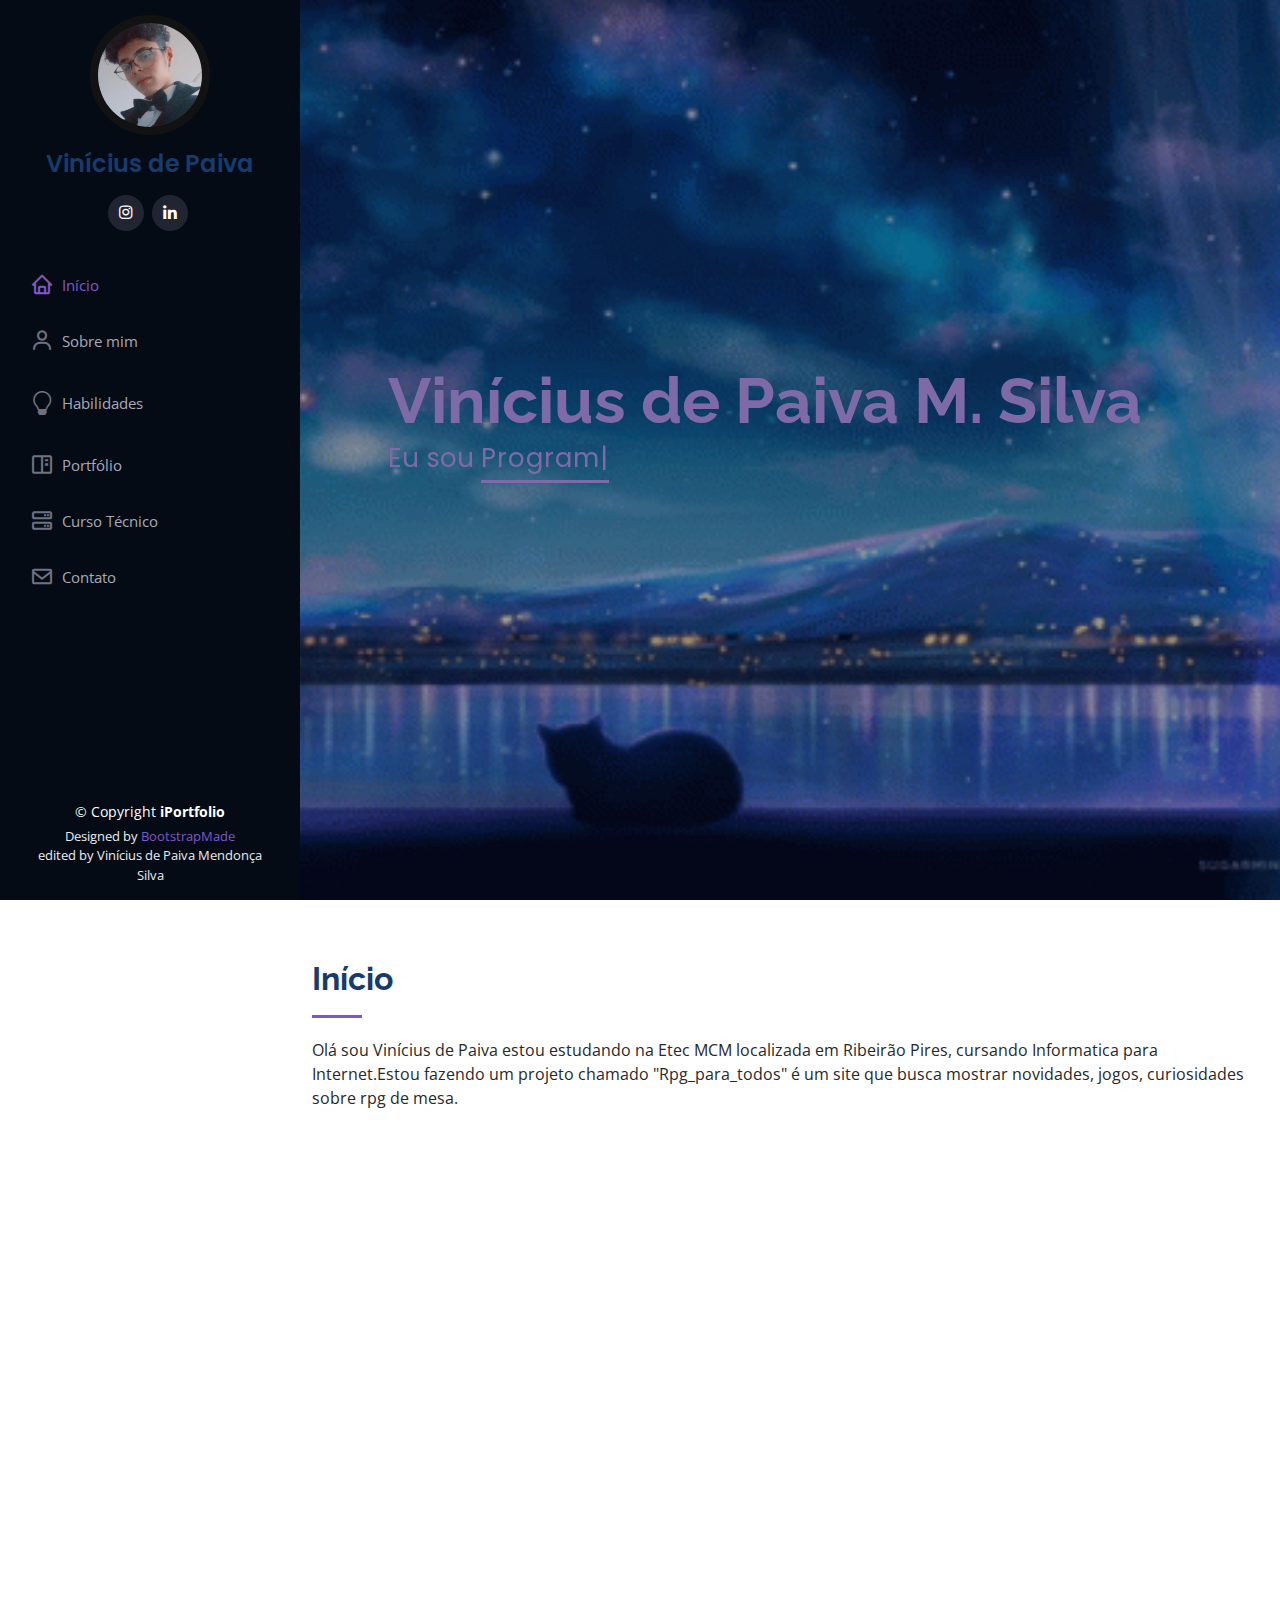
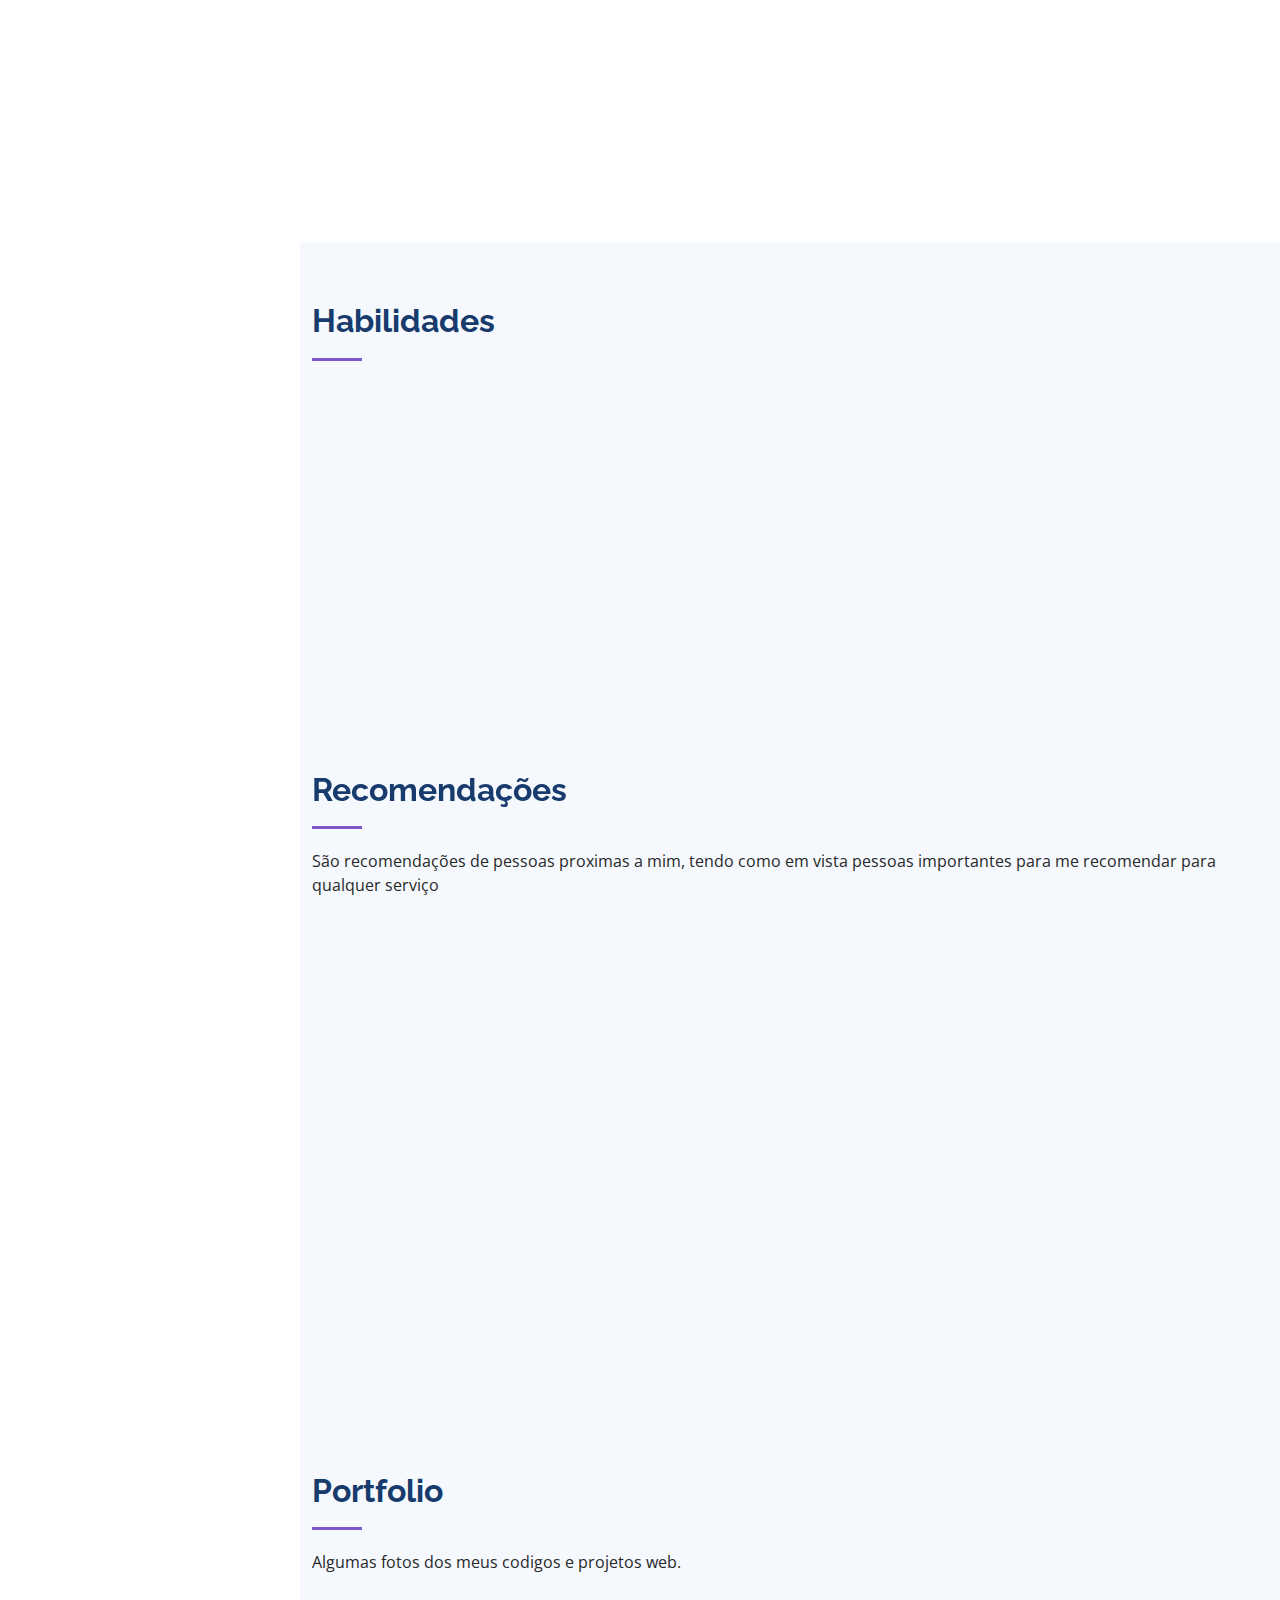
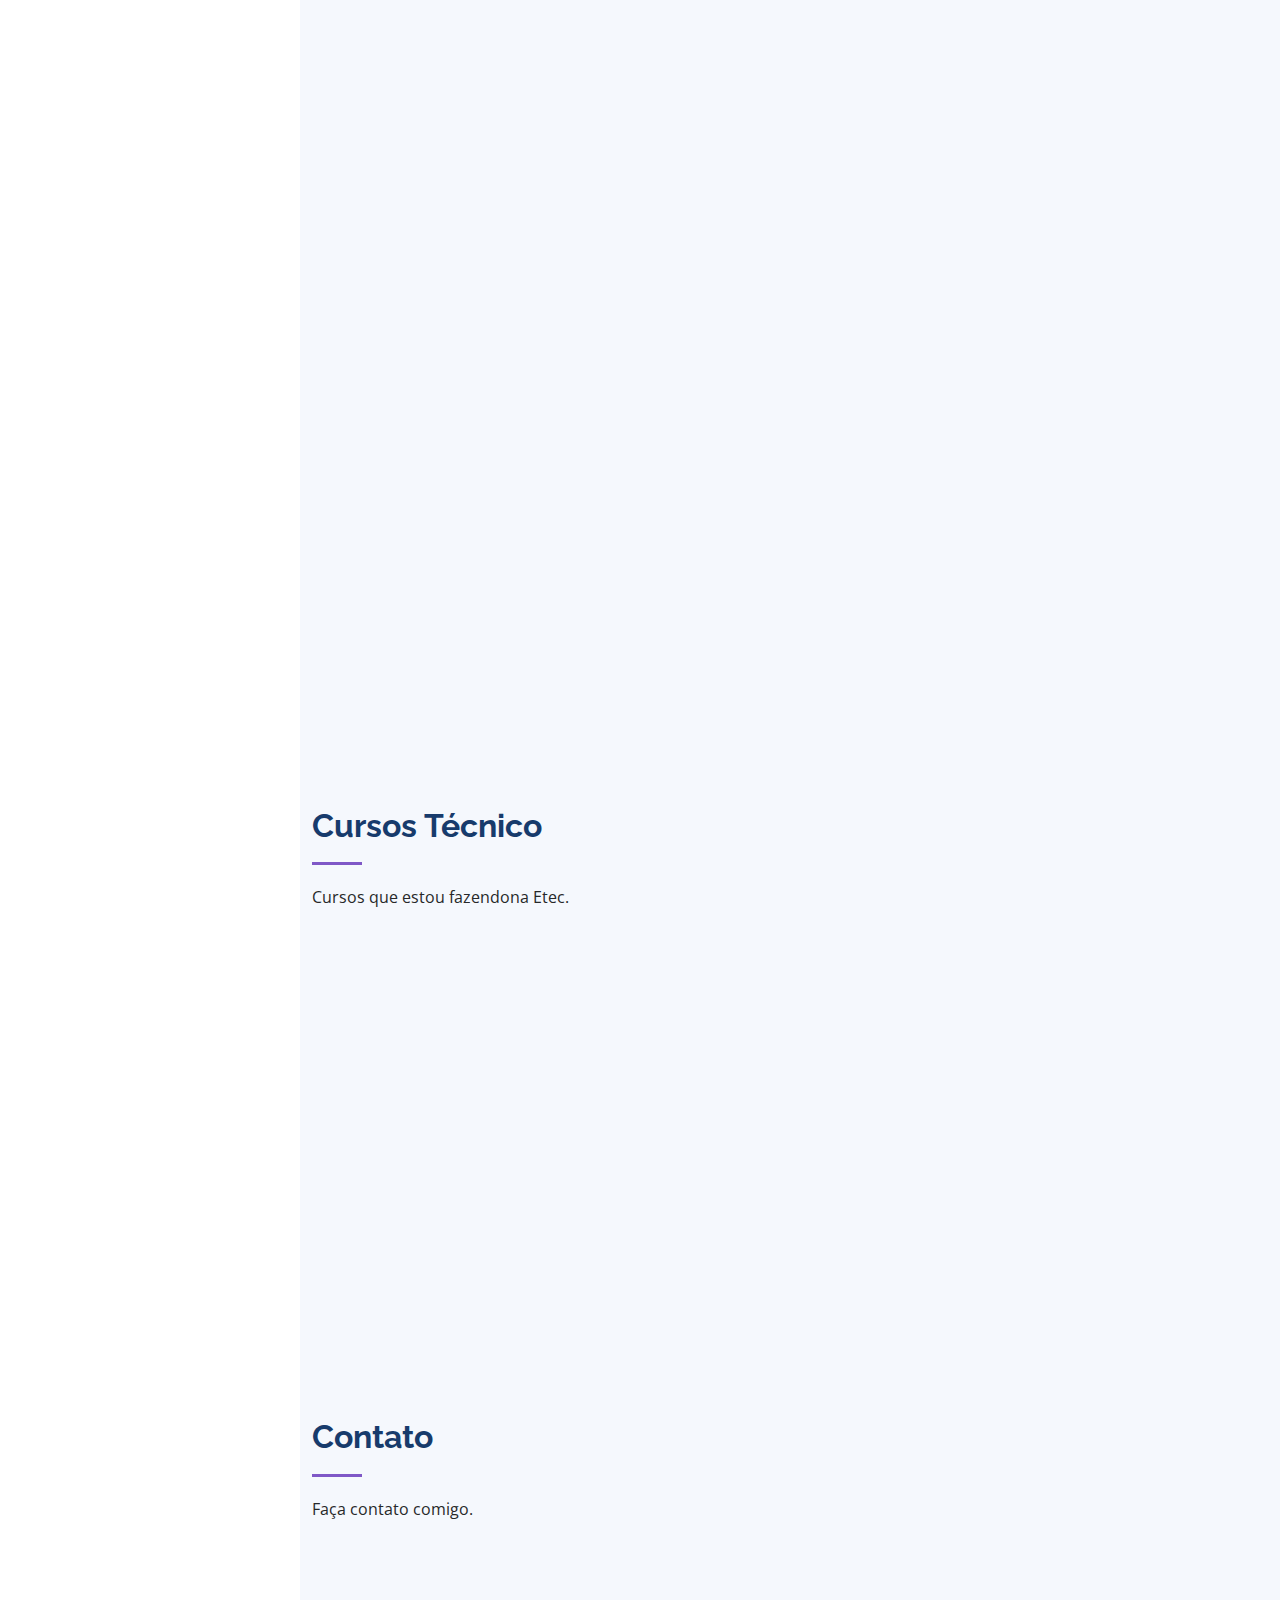
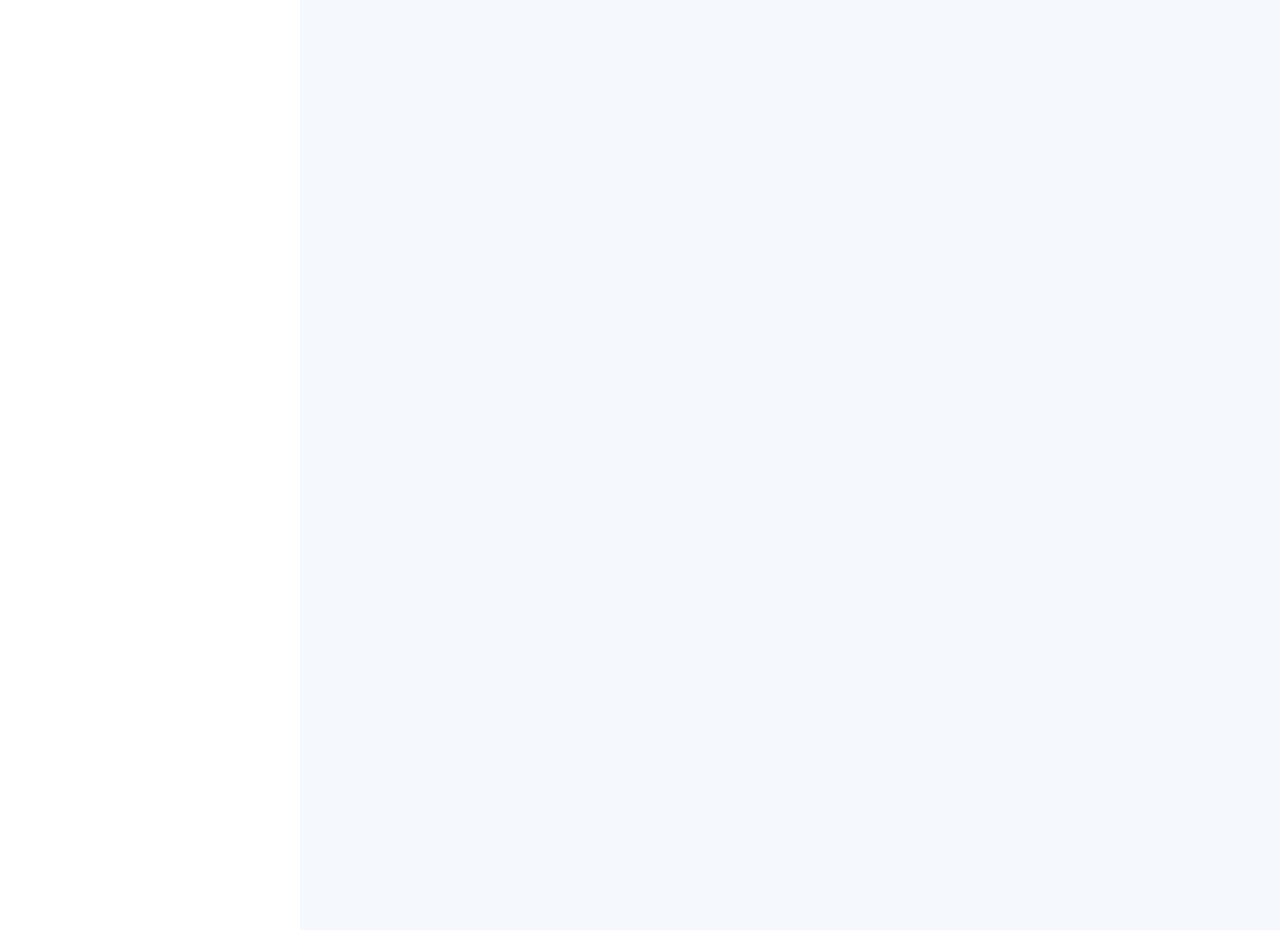
<file: index.html>
<!DOCTYPE html>
<html lang="pt-br">

<head>
  <meta charset="utf-8">
  <meta content="width=device-width, initial-scale=1.0" name="viewport">

  <title>Currículo</title>
  <meta content="" name="description">
  <meta content="" name="keywords">

  <!-- Favicons -->
  <link href="assets/img/prancheta.png" rel="icon">
  <link href="assets/img/prancheta.png" rel="apple-touch-icon">

  <!-- Google Fonts -->
  <link href="https://fonts.googleapis.com/css?family=Open+Sans:300,300i,400,400i,600,600i,700,700i|Raleway:300,300i,400,400i,500,500i,600,600i,700,700i|Poppins:300,300i,400,400i,500,500i,600,600i,700,700i" rel="stylesheet">

  <!-- Vendor CSS Files -->
  <link href="assets/vendor/aos/aos.css" rel="stylesheet">
  <link href="assets/vendor/bootstrap/css/bootstrap.min.css" rel="stylesheet">
  <link href="assets/vendor/bootstrap-icons/bootstrap-icons.css" rel="stylesheet">
  <link href="assets/vendor/boxicons/css/boxicons.min.css" rel="stylesheet">
  <link href="assets/vendor/glightbox/css/glightbox.min.css" rel="stylesheet">
  <link href="assets/vendor/swiper/swiper-bundle.min.css" rel="stylesheet">

  <!-- Template Main CSS File -->
  <link href="assets/css/style.css" rel="stylesheet">

  <!-- =======================================================
  * Template Name: iPortfolio - v3.9.1
  * Template URL: https://bootstrapmade.com/iportfolio-bootstrap-portfolio-websites-template/
  * Author: BootstrapMade.com
  * License: https://bootstrapmade.com/license/
  ======================================================== -->
</head>

<body>

  <!-- ======= Mobile nav toggle button ======= -->
  <i class="bi bi-list mobile-nav-toggle d-xl-none"></i>

  <!-- ======= Header ======= -->
  <header id="header">
    <div class="d-flex flex-column">

      <div class="profile">
        <img src="assets/img/foto_rosto.jpeg" alt="" class="img-fluid rounded-circle">
        <h1 class="text-light"><a href="index.html">Vinícius de Paiva</a></h1>
        <div class="social-links mt-3 text-center">
          <a href="https://www.instagram.com/gh05t_st4r/" class="instagram"><i class="bx bxl-instagram"></i></a>
          <a href="https://www.linkedin.com/in/vinícius-paiva-7a6360248" class="linkedin"><i class="bx bxl-linkedin"></i></a>
        </div>
      </div>

      <nav id="navbar" class="nav-menu navbar">
        <ul>
          <li><a href="#hero" class="nav-link scrollto active"><i class="bx bx-home"></i> <span>Início</span></a></li>
          <li><a href="#about" class="nav-link scrollto"><i class="bx bx-user"></i> <span>Sobre mim</span></a></li>
          <li><a href="#skills" class="nav-link scrollto"><i class="bi bi-lightbulb"></i> <span>Habilidades</span></a></li>
          <li><a href="#portfolio" class="nav-link scrollto"><i class="bx bx-book-content"></i> <span>Portfólio</span></a></li>
          <li><a href="#services" class="nav-link scrollto"><i class="bx bx-server"></i> <span>Curso Técnico</span></a></li>
          <li><a href="#contact" class="nav-link scrollto"><i class="bx bx-envelope"></i> <span>Contato</span></a></li>
         
        </ul>
      </nav><!-- .nav-menu -->
    </div>
  </header><!-- End Header -->

  <!-- ======= Hero Section ======= -->
  <section id="hero" class="d-flex flex-column justify-content-center align-items-center">
    <div class="hero-container" data-aos="fade-in">
      <h1>Vinícius de Paiva M. Silva</h1>
      <p>Eu sou <span class="typed" data-typed-items="Programador, Estudante, designer"></span></p>
    </div>
  </section><!-- End Hero -->

  <main id="main">

    <!-- ======= About Section ======= -->
    <section id="about" class="about">
      <div class="container">

        <div class="section-title">
          <h2>Início</h2>
          <p>Olá sou Vinícius de Paiva estou estudando na Etec MCM localizada em Ribeirão Pires, cursando Informatica para Internet.Estou fazendo um projeto chamado "Rpg_para_todos" é um site que busca mostrar novidades, jogos, curiosidades sobre rpg de mesa.</p>
        </div>

        <div class="row">
          <div class="col-lg-4" data-aos="fade-right">
            <img src="assets/img/foto_rosto2.jpeg" class="img-fluid" alt="">
          </div>
          <div class="col-lg-8 pt-4 pt-lg-0 content" data-aos="fade-left">
            <h3>Programador &amp; Desingner.</h3>
            <p class="fst-italic">
              Algumas informações sobre mim.
            </p>
            <div class="row">
              <div class="col-lg-6">
                <ul>
                  <li><i class="bi bi-chevron-right"></i> <strong>Nacido:</strong> <span>07 - outubro - 2006</span></li>
                  <li><i class="bi bi-chevron-right"></i> <strong>Projeto:</strong> <span>projvinipaiva/projeto_4bimes</span></li>
                  <li><i class="bi bi-chevron-right"></i> <strong>Telefone:</strong> <span>11 93450-9447</span></li>
                  <li><i class="bi bi-chevron-right"></i> <strong>Cidade:</strong> <span>Ribeirão Pires-SP, Brasil</span></li>
                </ul>
              </div>
              <div class="col-lg-6">
                <ul>
                  <li><i class="bi bi-chevron-right"></i> <strong>Idade:</strong> <span>16</span></li>
                  <li><i class="bi bi-chevron-right"></i> <strong>Grau:</strong> <span>Estudante do Ensino Médio</span></li>
                  <li><i class="bi bi-chevron-right"></i> <strong>Email:</strong> <span>vini.pms2@gmail.com</span></li>
                  <li><i class="bi bi-chevron-right"></i> <strong>Trabalho:</strong> <span>Nenhum</span></li>
                </ul>
              </div>
            </div>
            <div class="section-title">
              <h2>Um pouco sobre mim</h2>
            </div>
            <p>
              Sou uma pessoa apaixonada pela programação desde que eu tinha 13 anos.  meu foco no momento é me desenvolver na área de programação e pretendo seguir este ramo. Sempre tive o sonho de trabalhar com programação e atualmente comecei a colocar esse sonho em prática estudando gosto muito de café, e meus principais hobbies são jogar MMO RPG, ver animes e séries.
            </p>

            <div class="section-title-2">
            <h2>Habilidades socioemocionais</h2>
            </div>
            <p>
              Sou uma pessoa muito autodidata trabalho bem em grupo, sou estudioso e tenho autocontrole emocional e consciência das minhas habilidades como programador, reconheço meus defeitos como perfeccionista,tenho ansiedade e dificuldade de administra o tempo.      
            </p>
          </div>
        </div>

      </div>
    </section><!-- End About Section -->

    <!-- ======= Skills Section ======= -->
    <section id="skills" class="skills section-bg">
      <div class="container">
    
            <div class="section-title">
              <h2>Habilidades</h2>
            </div>
    
            <div class="row skills-content">
    
              <div class="col-lg-6" data-aos="fade-up">
    
                <div class="progress">
                  <span class="skill">HTML <i class="val">80%</i></span>
                  <div class="progress-bar-wrap">
                    <div class="progress-bar" role="progressbar" aria-valuenow="80" aria-valuemin="0" aria-valuemax="100"></div>
                  </div>
                </div>
    
                <div class="progress">
                  <span class="skill">CSS <i class="val">75%</i></span>
                  <div class="progress-bar-wrap">
                    <div class="progress-bar" role="progressbar" aria-valuenow="75" aria-valuemin="0" aria-valuemax="100"></div>
                  </div>
                </div>
    
                <div class="progress">
                  <span class="skill">JavaScript <i class="val">10%</i></span>
                  <div class="progress-bar-wrap">
                    <div class="progress-bar" role="progressbar" aria-valuenow="10" aria-valuemin="0" aria-valuemax="100"></div>
                  </div>
                </div>
    
              </div>
    
              <div class="col-lg-6" data-aos="fade-up" data-aos-delay="100">
    
                <div class="progress">
                  <span class="skill">PHP <i class="val">5%</i></span>
                  <div class="progress-bar-wrap">
                    <div class="progress-bar" role="progressbar" aria-valuenow="5" aria-valuemin="0" aria-valuemax="100"></div>
                  </div>
                </div>
    
                <div class="progress">
                  <span class="skill">Word/Powerpoint <i class="val">90%</i></span>
                  <div class="progress-bar-wrap">
                    <div class="progress-bar" role="progressbar" aria-valuenow="90" aria-valuemin="0" aria-valuemax="100"></div>
                  </div>
                </div>
    
                <div class="progress">
                  <span class="skill">Photoshop <i class="val">55%</i></span>
                  <div class="progress-bar-wrap">
                    <div class="progress-bar" role="progressbar" aria-valuenow="55" aria-valuemin="0" aria-valuemax="100"></div>
                  </div>
                </div>

                <div class="progress">
                  <span class="skill">Python <i class="val">30%</i></span>
                  <div class="progress-bar-wrap">
                    <div class="progress-bar" role="progressbar" aria-valuenow="30" aria-valuemin="0" aria-valuemax="100"></div>
                  </div>
                </div>

                <div class="progress">
                  <span class="skill">java <i class="val">0%</i></span>
                  <div class="progress-bar-wrap">
                    <div class="progress-bar" role="progressbar" aria-valuenow="0" aria-valuemin="0" aria-valuemax="100"></div>
                  </div>
                </div>
    
              </div>
    
            </div>
    
          </div>
  

    <!-- ======= Testimonials Section ======= -->
     <section id="testimonials" class="testimonials section-bg">
       <div class="container">

        <div class="section-title">
          <h2>Recomendações</h2>
          <p>São recomendações de pessoas proximas a mim, tendo como em vista pessoas importantes para me recomendar para qualquer serviço</p>
        </div>

        <div class="testimonials-slider swiper" data-aos="fade-up" data-aos-delay="100">
          <div class="swiper-wrapper">

            <div class="swiper-slide">
              <div class="testimonial-item" data-aos="fade-up">
                <p>
                  <i class="bx bxs-quote-alt-left quote-icon-left"></i>
                  Um cara bem esforçado e dedicado, um bom colega de classe e amigo.
                  <i class="bx bxs-quote-alt-right quote-icon-right"></i>
                </p>
                <img src="assets/img/julia.jpg" class="testimonial-img" alt="">
                <h3>Julia Araujo</h3>
                <h4>Estudante</h4>
              </div>
            </div><!-- End testimonial item -->

            <div class="swiper-slide">
              <div class="testimonial-item" data-aos="fade-up" data-aos-delay="100">
                <p>
                  <i class="bx bxs-quote-alt-left quote-icon-left"></i>
                  O Vinícius é a pessoa mais de exatas que já conheci, raciocínio lógico e rápido é com ele!
                  <i class="bx bxs-quote-alt-right quote-icon-right"></i>
                </p>
                <img src="assets/img/rafa.jpg" class="testimonial-img" alt="">
                <h3>Rafaela Alves</h3>
                <h4>Estudante</h4>
              </div>
            </div><!-- End testimonial item -->

            <div class="swiper-slide">
              <div class="testimonial-item" data-aos="fade-up" data-aos-delay="200">
                <p>
                  <i class="bx bxs-quote-alt-left quote-icon-left"></i>
                  O Vinicius é um aluno muito dedicado e aplicado nas aulas, com facilidade para entender e desenvolver desafios propostos.
                  <i class="bx bxs-quote-alt-right quote-icon-right"></i>
                </p>
                <img src="assets/img/thifa.jpg" class="testimonial-img" alt="">
                <h3>Thifany Garcia</h3>
                <h4>Estudante</h4>
              </div>
            </div><!-- End testimonial item -->

            <div class="swiper-slide">
              <div class="testimonial-item" data-aos="fade-up" data-aos-delay="400">
                <p>
                  <i class="bx bxs-quote-alt-left quote-icon-left"></i>
                  O Vinicius é um aluno muito dedicado e aplicado nas aulas, com facilidade para entender e desenvolver desafios propostos.
                  <i class="bx bxs-quote-alt-right quote-icon-right"></i>
                </p>
                <img src="assets/img/anderson.jpg" class="testimonial-img" alt="">
                <h3>Anderson Vanin</h3>
                <h4>Professor</h4>
              </div>
            </div><!-- End testimonial item -->

          </div>
          <div class="swiper-pagination"></div>
        </div>

       </div>
     </section><!-- End Testimonials Section -->

    

    <!-- ======= Portfolio Section ======= -->
    <section id="portfolio" class="portfolio section-bg">
      <div class="container">

        <div class="section-title">
          <h2>Portfolio</h2>
          <p>Algumas fotos dos meus codigos e projetos web.</p>
        </div>

        <div class="row" data-aos="fade-up">
          <div class="col-lg-12 d-flex justify-content-center">
            <ul id="portfolio-flters">
              <li data-filter="*" class="filter-active">TODOS</li>
              <li data-filter=".filter-app">CSS</li>
              <li data-filter=".filter-card">HTML</li>
              <li data-filter=".filter-web">JavaScript</li>
            </ul>
          </div>
        </div>

        <div class="row portfolio-container" data-aos="fade-up" data-aos-delay="100">

          <div class="col-lg-4 col-md-6 portfolio-item filter-app">
            <div class="portfolio-wrap">
              <img src="assets/img/portfolio/estilo1.png" class="img-fluid" alt="">
              <div class="portfolio-links">
                <a href="assets/img/portfolio/estilo1.png" data-gallery="portfolioGallery" class="portfolio-lightbox" title="css 1"><i class="bx bx-plus"></i></a>
                <a href="portfolio-details.html" title="More Details"><i class="bx bx-link"></i></a>
              </div>
            </div>
          </div>

          <div class="col-lg-4 col-md-6 portfolio-item filter-web">
            <div class="portfolio-wrap">
              <img src="assets/img/portfolio/estilo2.png" class="img-fluid" alt="">
              <div class="portfolio-links">
                <a href="assets/img/portfolio/estilo2.png" data-gallery="portfolioGallery" class="portfolio-lightbox" title="css 2"><i class="bx bx-plus"></i></a>
                <a href="portfolio-details.html" title="More Details"><i class="bx bx-link"></i></a>
              </div>
            </div>
          </div>

          <div class="col-lg-4 col-md-6 portfolio-item filter-app">
            <div class="portfolio-wrap">
              <img src="assets/img/portfolio/estilo3.png" class="img-fluid" alt="">
              <div class="portfolio-links">
                <a href="assets/img/portfolio/estilo3.png" data-gallery="portfolioGallery" class="portfolio-lightbox" title="css 3"><i class="bx bx-plus"></i></a>
                <a href="portfolio-details.html" title="More Details"><i class="bx bx-link"></i></a>
              </div>
            </div>
          </div>

          <div class="col-lg-4 col-md-6 portfolio-item filter-app">
            <div class="portfolio-wrap">
              <img src="assets/img/portfolio/estilo4.png" class="img-fluid" alt="">
              <div class="portfolio-links">
                <a href="assets/img/portfolio/estilo4.png" data-gallery="portfolioGallery" class="portfolio-lightbox" title="css 4"><i class="bx bx-plus"></i></a>
                <a href="portfolio-details.html" title="More Details"><i class="bx bx-link"></i></a>
              </div>
            </div>
          </div>

          <div class="col-lg-4 col-md-6 portfolio-item filter-app">
            <div class="portfolio-wrap">
              <img src="assets/img/portfolio/reset.png" class="img-fluid" alt="">
              <div class="portfolio-links">
                <a href="assets/img/portfolio/reset.png" data-gallery="portfolioGallery" class="portfolio-lightbox" title="reset"><i class="bx bx-plus"></i></a>
                <a href="portfolio-details.html" title="More Details"><i class="bx bx-link"></i></a>
              </div>
            </div>
          </div>

          <div class="col-lg-4 col-md-6 portfolio-item filter-card">
            <div class="portfolio-wrap">
              <img src="assets/img/portfolio/index1.png" class="img-fluid" alt="">
              <div class="portfolio-links">
                <a href="assets/img/portfolio/index1.png" data-gallery="portfolioGallery" class="portfolio-lightbox" title="html 1"><i class="bx bx-plus"></i></a>
                <a href="portfolio-details.html" title="More Details"><i class="bx bx-link"></i></a>
              </div>
            </div>
          </div>

          <div class="col-lg-4 col-md-6 portfolio-item filter-card">
            <div class="portfolio-wrap">
              <img src="assets/img/portfolio/index2.png" class="img-fluid" alt="">
              <div class="portfolio-links">
                <a href="assets/img/portfolio/index2.png" data-gallery="portfolioGallery" class="portfolio-lightbox" title="html 2"><i class="bx bx-plus"></i></a>
                <a href="portfolio-details.html" title="More Details"><i class="bx bx-link"></i></a>
              </div>
            </div>
          </div>

          <div class="col-lg-4 col-md-6 portfolio-item filter-web">
            <div class="portfolio-wrap">
              <img src="assets/img/portfolio/javascript1.png" class="img-fluid" alt="">
              <div class="portfolio-links">
                <a href="assets/img/portfolio/javascript1.png" data-gallery="portfolioGallery" class="portfolio-lightbox" title="javascript 1"><i class="bx bx-plus"></i></a>
                <a href="portfolio-details.html" title="More Details"><i class="bx bx-link"></i></a>
              </div>
            </div>
          </div>

          <div class="col-lg-4 col-md-6 portfolio-item filter-web">
            <div class="portfolio-wrap">
              <img src="assets/img/portfolio/javascript2.png" class="img-fluid" alt="">
              <div class="portfolio-links">
                <a href="assets/img/portfolio/javascript2.png" data-gallery="portfolioGallery" class="portfolio-lightbox" title="javascript 2"><i class="bx bx-plus"></i></a>
                <a href="portfolio-details.html" title="More Details"><i class="bx bx-link"></i></a>
              </div>
            </div>
          </div>

        </div>

      </div>
    </section><!-- End Portfolio Section -->

    <!-- ======= Services Section ======= -->
    <section id="services" class="services">
      <div class="container">

        <div class="section-title">
          <h2>Cursos Técnico</h2>
          <p>Cursos que estou fazendona Etec.</p>
        </div>

        <div class="row">
          <div class="col-lg-4 col-md-6 icon-box" data-aos="fade-up">
            <div class="icon"><i class="bi bi-briefcase"></i></div>
            <h4 class="title"><a href="">Programação e Algoritimo</a></h4>
            <p class="description">Consiste em aprender a lógica de programação.</p>
          </div>
          <div class="col-lg-4 col-md-6 icon-box" data-aos="fade-up" data-aos-delay="100">
            <div class="icon"><i class="bi bi-card-checklist"></i></div>
            <h4 class="title"><a href="">Interface Web</a></h4>
            <p class="description">Aprendemos a parte de front-end nessa matéria que é uma parte muito necessária para programadores.</p>
          </div>
          <div class="col-lg-4 col-md-6 icon-box" data-aos="fade-up" data-aos-delay="200">
            <div class="icon"><i class="bi bi-bar-chart"></i></div>
            <h4 class="title"><a href="">Banco de Dados</a></h4>
            <p class="description">Usamos PHP, MySQL, XAMPP e interligamos nas nossas interfaces web</p>
          </div>
          <div class="col-lg-4 col-md-6 icon-box" data-aos="fade-up" data-aos-delay="300">
            <div class="icon"><i class="bi bi-binoculars"></i></div>
            <h4 class="title"><a href="">Fundamentos de Informatica</a></h4>
            <p class="description">Vemos de tudo um pouco das linguagens de programação como: GO, Python, Javascript, PHP entre outras.</p>
          </div>
          <div class="col-lg-4 col-md-6 icon-box" data-aos="fade-up" data-aos-delay="400">
            <div class="icon"><i class="bi bi-brightness-high"></i></div>
            <h4 class="title"><a href="">Artes Digitais</a></h4>
            <p class="description">Fazemos artes digitais para wecomerces, logos, imagens de fundo, layaut de sites entre outras coisas.</p>
          </div>
          <div class="col-lg-4 col-md-6 icon-box" data-aos="fade-up" data-aos-delay="500">
            <div class="icon"><i class="bi bi-calendar4-week"></i></div>
            <h4 class="title"><a href="">Gerenciamento de Cursos Web</a></h4>
            <p class="description">Nesta matéria aprendemos a mexer com excel, word, powerpoint e offices para gerenciarmos wecomerces</p>
          </div>
        </div>

      </div>
     </section> 
    <!-- ======= Contact Section ======= -->
    <section id="contact" class="contact">
      <div class="container">

        <div class="section-title">
          <h2>Contato</h2>
          <p>Faça contato comigo.</p>
        </div>

        <div class="row" data-aos="fade-in">

          <div class="col-lg-5 d-flex align-items-stretch">
            <div class="info">
              <div class="address">
                <i class="bi bi-geo-alt"></i>
                <h4>Localização:</h4>
                <p>Rua Albion, Parque Aliança n°61 - Ribeirão Pires-SP</p>
              </div>

              <div class="email">
                <i class="bi bi-envelope"></i>
                <h4>Email:</h4>
                <p>vini.pms2@gmail.com</p>
              </div>

              <div class="phone">
                <i class="bi bi-phone"></i>
                <h4>Telefone:</h4>
                <p>11 93450-9447</p>
              </div>

              <iframe src="https://www.google.com/maps/embed?pb=!1m18!1m12!1m3!1d3653.5102288581547!2d-46.4386557704672!3d-23.69346682315491!2m3!1f0!2f0!3f0!3m2!1i1024!2i768!4f13.1!3m3!1m2!1s0x94ce6c714fa96fa3%3A0x5048768e83d84812!2sR.%20Albion%20-%20Alian%C3%A7a%2C%20Ribeir%C3%A3o%20Pires%20-%20SP%2C%2009403-320!5e0!3m2!1spt-BR!2sbr!4v1666576185231!5m2!1spt-BR!2sbr" width="600" height="450" style="border:0;" allowfullscreen="" loading="lazy" referrerpolicy="no-referrer-when-downgrade"></iframe>
            </div>

          </div>

       
          <div class="col-lg-7 mt-5 mt-lg-0 d-flex align-items-stretch">
            <form action="forms/contact.php" method="post" role="form" class="php-email-form">
              <div class="row">
                <div class="form-group col-md-6">
                  <label for="name">Seu Nome</label>
                  <input type="text" name="name" class="form-control" id="name" required>
                </div>
                <div class="form-group col-md-6">
                  <label for="name">Seu Email</label>
                  <input type="email" class="form-control" name="email" id="email" required>
                </div>
              </div>
              <div class="form-group">
                <label for="name">Assunto</label>
                <input type="text" class="form-control" name="subject" id="subject" required>
              </div>
              <div class="form-group">
                <label for="name">Menssagem</label>
                <textarea class="form-control" name="message" rows="10" required></textarea>
              </div>
              <div class="my-3">
                <div class="loading">Loading</div>
                <div class="error-message"></div>
                <div class="sent-message">Your message has been sent. Thank you!</div>
              </div>
              <div class="text-center"><button type="submit">Send Message</button></div>
            </form>
          </div>

        </div>

      </div>
    </section><!-- End Contact Section -->

  </main><!-- End #main -->

  <!-- ======= Footer ======= -->
  <footer id="footer">
    <div class="container">
      <div class="copyright">
        &copy; Copyright <strong><span>iPortfolio</span></strong>
      </div>
      <div class="credits">
        <!-- All the links in the footer should remain intact. -->
        <!-- You can delete the links only if you purchased the pro version. -->
        <!-- Licensing information: https://bootstrapmade.com/license/ -->
        <!-- Purchase the pro version with working PHP/AJAX contact form: https://bootstrapmade.com/iportfolio-bootstrap-portfolio-websites-template/ -->
        Designed by <a href="https://bootstrapmade.com/">BootstrapMade</a><br>
        edited by Vinícius de Paiva Mendonça Silva
      </div>
    </div>
  </footer><!-- End  Footer -->

  <a href="#" class="back-to-top d-flex align-items-center justify-content-center"><i class="bi bi-arrow-up-short"></i></a>

  <!-- Vendor JS Files -->
  <script src="assets/vendor/purecounter/purecounter_vanilla.js"></script>
  <script src="assets/vendor/aos/aos.js"></script>
  <script src="assets/vendor/bootstrap/js/bootstrap.bundle.min.js"></script>
  <script src="assets/vendor/glightbox/js/glightbox.min.js"></script>
  <script src="assets/vendor/isotope-layout/isotope.pkgd.min.js"></script>
  <script src="assets/vendor/swiper/swiper-bundle.min.js"></script>
  <script src="assets/vendor/typed.js/typed.min.js"></script>
  <script src="assets/vendor/waypoints/noframework.waypoints.js"></script>
  <script src="assets/vendor/php-email-form/validate.js"></script>

  <!-- Template Main JS File -->
  <script src="assets/js/main.js"></script>

</body>

</html>
</file>
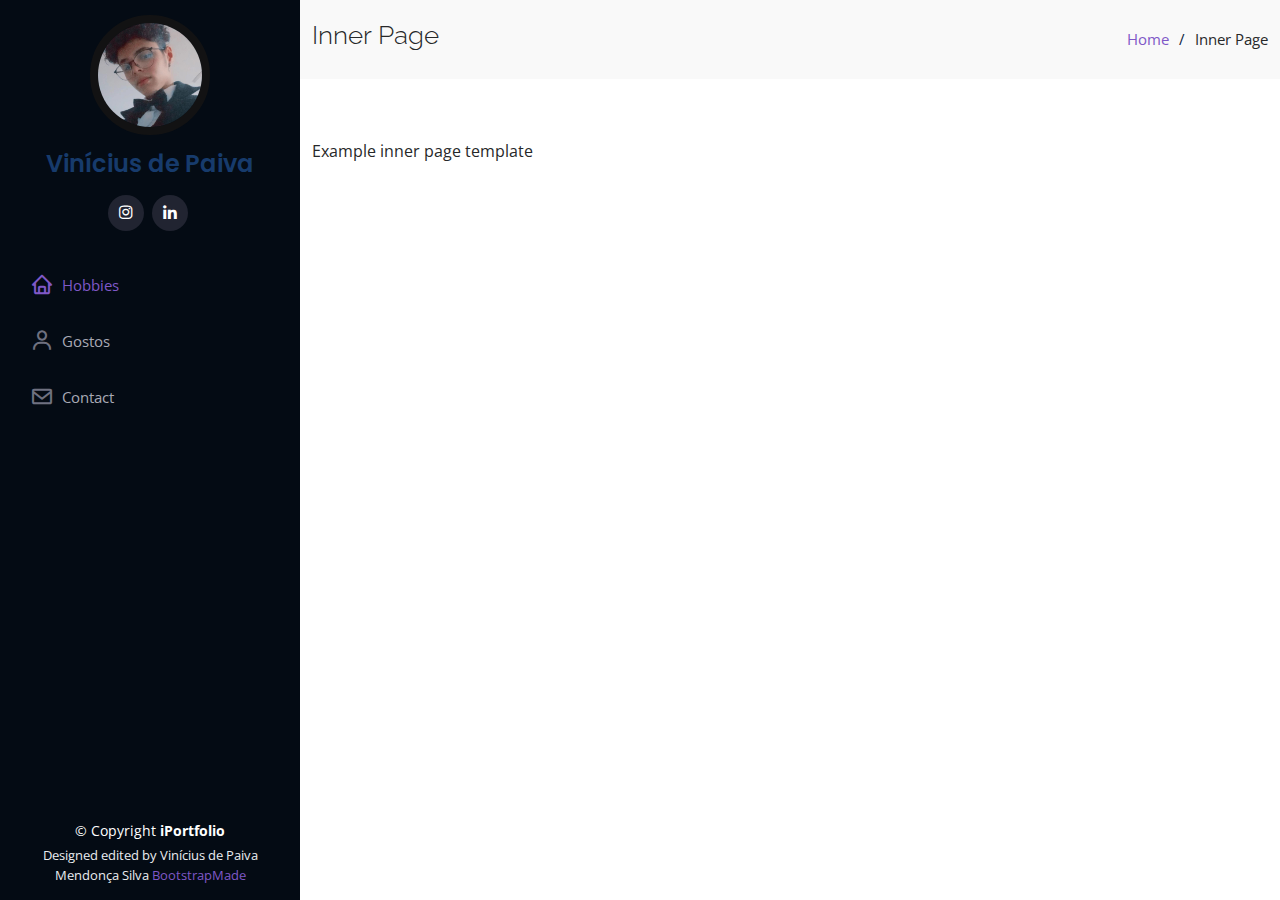
<file: sobremim.html>
<!DOCTYPE html>
<html lang="pt-br">

<head>
  <meta charset="utf-8">
  <meta content="width=device-width, initial-scale=1.0" name="viewport">

  <title>Hobbies</title>
  <meta content="" name="description">
  <meta content="" name="keywords">

  <!-- Favicons -->
  <link href="assets/img/prancheta.png" rel="icon">
  <link href="assets/img/prancheta.png" rel="apple-touch-icon">

  <!-- Google Fonts -->
  <link href="https://fonts.googleapis.com/css?family=Open+Sans:300,300i,400,400i,600,600i,700,700i|Raleway:300,300i,400,400i,500,500i,600,600i,700,700i|Poppins:300,300i,400,400i,500,500i,600,600i,700,700i" rel="stylesheet">

  <!-- Vendor CSS Files -->
  <link href="assets/vendor/aos/aos.css" rel="stylesheet">
  <link href="assets/vendor/bootstrap/css/bootstrap.min.css" rel="stylesheet">
  <link href="assets/vendor/bootstrap-icons/bootstrap-icons.css" rel="stylesheet">
  <link href="assets/vendor/boxicons/css/boxicons.min.css" rel="stylesheet">
  <link href="assets/vendor/glightbox/css/glightbox.min.css" rel="stylesheet">
  <link href="assets/vendor/swiper/swiper-bundle.min.css" rel="stylesheet">

  <!-- Template Main CSS File -->
  <link href="assets/css/style.css" rel="stylesheet">

  <!-- =======================================================
  * Template Name: iPortfolio - v3.9.1
  * Template URL: https://bootstrapmade.com/iportfolio-bootstrap-portfolio-websites-template/
  * Author: BootstrapMade.com
  * License: https://bootstrapmade.com/license/
  ======================================================== -->
</head>

<body>

  <!-- ======= Mobile nav toggle button ======= -->
  <i class="bi bi-list mobile-nav-toggle d-xl-none"></i>

  <!-- ======= Header ======= -->
  <header id="header">
    <div class="d-flex flex-column">

      <div class="profile">
        <img src="assets/img/foto_rosto.jpeg" alt="" class="img-fluid rounded-circle">
        <h1 class="text-light"><a href="index.html">Vinícius de Paiva</a></h1>
        <div class="social-links mt-3 text-center">
          <a href="https://www.instagram.com/gh05t_st4r/" class="instagram"><i class="bx bxl-instagram"></i></a>
          <a href="https://www.linkedin.com/in/vinícius-paiva-7a6360248" class="linkedin"><i class="bx bxl-linkedin"></i></a>
        </div>
      </div>

      <nav id="navbar" class="nav-menu navbar">
        <ul>
          <li><a href="#hero" class="nav-link scrollto active"><i class="bx bx-home"></i> <span>Hobbies</span></a></li>
          <li><a href="#about" class="nav-link scrollto"><i class="bx bx-user"></i> <span>Gostos</span></a></li>
          <li><a href="#contact" class="nav-link scrollto"><i class="bx bx-envelope"></i> <span>Contact</span></a></li>
        </ul>
      </nav><!-- .nav-menu -->
    </div>
  </header><!-- End Header -->

  <main id="main">

    <!-- ======= Breadcrumbs ======= -->
    <section class="breadcrumbs">
      <div class="container">

        <div class="d-flex justify-content-between align-items-center">
          <h2>Inner Page</h2>
          <ol>
            <li><a href="index.html">Home</a></li>
            <li>Inner Page</li>
          </ol>
        </div>

      </div>
    </section><!-- End Breadcrumbs -->

    <section class="inner-page">
      <div class="container">
        <p>
          Example inner page template
        </p>
      </div>
    </section>

  </main><!-- End #main -->

  <!-- ======= Footer ======= -->
  <footer id="footer">
    <div class="container">
      <div class="copyright">
        &copy; Copyright <strong><span>iPortfolio</span></strong>
      </div>
      <div class="credits">
        <!-- All the links in the footer should remain intact. -->
        <!-- You can delete the links only if you purchased the pro version. -->
        <!-- Licensing information: https://bootstrapmade.com/license/ -->
        <!-- Purchase the pro version with working PHP/AJAX contact form: https://bootstrapmade.com/iportfolio-bootstrap-portfolio-websites-template/ -->
        Designed edited by Vinícius de Paiva Mendonça Silva <a href="https://bootstrapmade.com/">BootstrapMade</a>
      </div>
    </div>
  </footer><!-- End  Footer -->

  <a href="#" class="back-to-top d-flex align-items-center justify-content-center"><i class="bi bi-arrow-up-short"></i></a>

  <!-- Vendor JS Files -->
  <script src="assets/vendor/purecounter/purecounter_vanilla.js"></script>
  <script src="assets/vendor/aos/aos.js"></script>
  <script src="assets/vendor/bootstrap/js/bootstrap.bundle.min.js"></script>
  <script src="assets/vendor/glightbox/js/glightbox.min.js"></script>
  <script src="assets/vendor/isotope-layout/isotope.pkgd.min.js"></script>
  <script src="assets/vendor/swiper/swiper-bundle.min.js"></script>
  <script src="assets/vendor/typed.js/typed.min.js"></script>
  <script src="assets/vendor/waypoints/noframework.waypoints.js"></script>
  <script src="assets/vendor/php-email-form/validate.js"></script>

  <!-- Template Main JS File -->
  <script src="assets/js/main.js"></script>

</body>

</html>
</file>
<file: assets/css/style.css>
/**
* Template Name: iPortfolio - v3.9.1
* Template URL: https://bootstrapmade.com/iportfolio-bootstrap-portfolio-websites-template/
* Author: BootstrapMade.com
* License: https://bootstrapmade.com/license/
*/

/*--------------------------------------------------------------
# General
--------------------------------------------------------------*/
body {
  font-family: "Open Sans", sans-serif;
  color: #272829;
}

a {
  color: rgb(127, 88, 199);;
  text-decoration: none;
}

a:hover {
  color: #37b3ed;
  text-decoration: none;
}

h1,
h2,
h3,
h4,
h5,
h6 {
  font-family: "Raleway", sans-serif;
}

/*--------------------------------------------------------------
# Back to top button
--------------------------------------------------------------*/
.back-to-top {
  position: fixed;
  visibility: hidden;
  opacity: 0;
  right: 15px;
  bottom: 15px;
  z-index: 996;
  background: rgb(127, 88, 199);
  width: 40px;
  height: 40px;
  border-radius: 50px;
  transition: all 0.4s;
}

.back-to-top i {
  font-size: 28px;
  color: #fff;
  line-height: 0;
}

.back-to-top:hover {
  background: rgb(127, 88, 199);
  color: #fff;
}

.back-to-top.active {
  visibility: visible;
  opacity: 1;
}

/*--------------------------------------------------------------
# Header
--------------------------------------------------------------*/
#header {
  position: fixed;
  top: 0;
  left: 0;
  bottom: 0;
  width: 300px;
  transition: all ease-in-out 0.5s;
  z-index: 9997;
  transition: all 0.5s;
  padding: 0 15px;
  background: #040b14;
  overflow-y: auto;
}

#header .profile img {
  margin: 15px auto;
  display: block;
  width: 120px;
  border: 8px solid #121213;
}

#header .profile h1 {
  font-size: 24px;
  margin: 0;
  padding: 0;
  font-weight: 600;
  -moz-text-align-last: center;
  text-align-last: center;
  font-family: "Poppins", sans-serif;
}

#header .profile h1 a,
#header .profile h1 a:hover {
  color: #173b6c;
  text-decoration: none;
}

#header .profile .social-links a {
  font-size: 18px;
  display: inline-block;
  background: #212431;
  color: #fff;
  line-height: 1;
  padding: 8px 0;
  margin-right: 4px;
  border-radius: 50%;
  text-align: center;
  width: 36px;
  height: 36px;
  transition: 0.3s;
}

#header .profile .social-links a:hover {
  background: rgb(127, 88, 199);
  color: #fff;
  text-decoration: none;
}

#main {
  margin-left: 300px;
}

@media (max-width: 1199px) {
  #header {
    left: -300px;
  }

  #main {
    margin-left: 0;
  }
}

/*--------------------------------------------------------------
# Navigation Menu
--------------------------------------------------------------*/
/* Desktop Navigation */
.nav-menu {
  padding: 30px 0 0 0;
}

.nav-menu * {
  margin: 0;
  padding: 0;
  list-style: none;
}

.nav-menu>ul>li {
  position: relative;
  white-space: nowrap;
}

.nav-menu a,
.nav-menu a:focus {
  display: flex;
  align-items: center;
  color: #a8a9b4;
  padding: 12px 15px;
  margin-bottom: 8px;
  transition: 0.3s;
  font-size: 15px;
}

.nav-menu a i,
.nav-menu a:focus i {
  font-size: 24px;
  padding-right: 8px;
  color: #6f7180;
}

.nav-menu a:hover,
.nav-menu .active,
.nav-menu .active:focus,
.nav-menu li:hover>a {
  text-decoration: none;
  color: rgb(127, 88, 199);;
}

.nav-menu a:hover i,
.nav-menu .active i,
.nav-menu .active:focus i,
.nav-menu li:hover>a i {
  color: rgb(127, 88, 199);
}

/* Mobile Navigation */
.mobile-nav-toggle {
  position: fixed;
  right: 15px;
  top: 15px;
  z-index: 9998;
  border: 0;
  font-size: 24px;
  transition: all 0.4s;
  outline: none !important;
  background-color:rgb(127, 88, 199);;
  color: #fff;
  width: 40px;
  height: 40px;
  display: inline-flex;
  align-items: center;
  justify-content: center;
  line-height: 0;
  border-radius: 50px;
  cursor: pointer;
}

.mobile-nav-active {
  overflow: hidden;
}

.mobile-nav-active #header {
  left: 0;
}

/*--------------------------------------------------------------
# Hero Section
--------------------------------------------------------------*/
#hero {
  width: 100%;
  height: 100vh;
  background: url("../img/gif_de_fundo.gif") top center;
  background-size: cover;
}

#hero:before {
  content: "";
  background: rgba(5, 13, 24, 0.3);
  position: absolute;
  bottom: 0;
  top: 0;
  left: 0;
  right: 0;
  z-index: 1;
}

#hero .hero-container {
  position: relative;
  z-index: 2;
  min-width: 300px;
}

#hero h1 {
  margin: 0 0 10px 0;
  font-size: 64px;
  font-weight: 700;
  line-height: 56px;
  color: rgb(126, 106, 167);
  margin-left: 250px;
}

#hero p {
  color: rgb(126, 106, 167);
  margin-bottom: 50px;
  font-size: 26px;
  font-family: "Poppins", sans-serif;
  margin-left: 250px;
}

#hero p span {
  color: rgb(126, 106, 167);
  padding-bottom: 4px;
  letter-spacing: 1px;
  border-bottom: 3px solid rgb(126, 106, 167);
  
}

@media (min-width: 1024px) {
  #hero {
    background-attachment: fixed;
  }
}

@media (max-width: 768px) {
  #hero h1 {
    font-size: 28px;
    line-height: 36px;
  }

  #hero h2 {
    font-size: 18px;
    line-height: 24px;
    margin-bottom: 30px;
  }
}

/*--------------------------------------------------------------
# Sections General
--------------------------------------------------------------*/
section {
  padding: 60px 0;
  overflow: hidden;
}

.section-bg {
  background: #f5f8fd;
}

.section-title {
  padding-bottom: 30px;
}

.section-title h2 {
  font-size: 32px;
  font-weight: bold;
  margin-bottom: 20px;
  padding-bottom: 20px;
  position: relative;
  color: #173b6c;
}

.section-title h2::after {
  content: "";
  position: absolute;
  display: block;
  width: 50px;
  height: 3px;
  background: rgb(127, 88, 199);
  bottom: 0;
  left: 0;
}

.section-title p {
  margin-bottom: 0;
}

/*--------------------------------------------------------------
# About
--------------------------------------------------------------*/
.about .content h3 {
  font-weight: 700;
  font-size: 26px;
  color: #173b6c;
}

.about .content ul {
  list-style: none;
  padding: 0;
}

.about .content ul li {
  margin-bottom: 20px;
  display: flex;
  align-items: center;
}

.about .content ul strong {
  margin-right: 10px;
}

.about .content ul i {
  font-size: 16px;
  margin-right: 5px;
  color: #149ddd;
  line-height: 0;
}

.about .content p:last-child {
  margin-bottom: 0;
}

/*--------------------------------------------------------------
# Facts
--------------------------------------------------------------*/
.facts {
  padding-bottom: 30px;
}

.facts .count-box {
  padding: 30px;
  width: 100%;
}

.facts .count-box i {
  display: block;
  font-size: 44px;
  color: #149ddd;
  float: left;
  line-height: 0;
}

.facts .count-box span {
  font-size: 48px;
  line-height: 40px;
  display: block;
  font-weight: 700;
  color: #050d18;
  margin-left: 60px;
}

.facts .count-box p {
  padding: 15px 0 0 0;
  margin: 0 0 0 60px;
  font-family: "Raleway", sans-serif;
  font-size: 14px;
  color: #122f57;
}

.facts .count-box a {
  font-weight: 600;
  display: block;
  margin-top: 20px;
  color: #122f57;
  font-size: 15px;
  font-family: "Poppins", sans-serif;
  transition: ease-in-out 0.3s;
}

.facts .count-box a:hover {
  color: #1f5297;
}

/*--------------------------------------------------------------
# Akills
--------------------------------------------------------------*/
.skills .progress {
  height: 60px;
  display: block;
  background: none;
  border-radius: 0;
}

.skills .progress .skill {
  padding: 0;
  margin: 0 0 6px 0;
  text-transform: uppercase;
  display: block;
  font-weight: 600;
  font-family: "Poppins", sans-serif;
  color: #050d18;
}

.skills .progress .skill .val {
  float: right;
  font-style: normal;
}

.skills .progress-bar-wrap {
  background: #dce8f8;
  height: 10px;
}

.skills .progress-bar {
  width: 1px;
  height: 10px;
  transition: 0.9s;
  background-color: rgb(127, 88, 199);;
}

/*--------------------------------------------------------------
# Resume
--------------------------------------------------------------*/
.resume .resume-title {
  font-size: 26px;
  font-weight: 700;
  margin-top: 20px;
  margin-bottom: 20px;
  color: #050d18;
}

.resume .resume-item {
  padding: 0 0 20px 20px;
  margin-top: -2px;
  border-left: 2px solid #1f5297;
  position: relative;
}

.resume .resume-item h4 {
  line-height: 18px;
  font-size: 18px;
  font-weight: 600;
  text-transform: uppercase;
  font-family: "Poppins", sans-serif;
  color: #050d18;
  margin-bottom: 10px;
}

.resume .resume-item h5 {
  font-size: 16px;
  background: #e4edf9;
  padding: 5px 15px;
  display: inline-block;
  font-weight: 600;
  margin-bottom: 10px;
}

.resume .resume-item ul {
  padding-left: 20px;
}

.resume .resume-item ul li {
  padding-bottom: 10px;
}

.resume .resume-item:last-child {
  padding-bottom: 0;
}

.resume .resume-item::before {
  content: "";
  position: absolute;
  width: 16px;
  height: 16px;
  border-radius: 50px;
  left: -9px;
  top: 0;
  background: #fff;
  border: 2px solid #1f5297;
}

/*--------------------------------------------------------------
# Portfolio
--------------------------------------------------------------*/
.portfolio .portfolio-item {
  margin-bottom: 30px;
}

.portfolio #portfolio-flters {
  padding: 0;
  margin: 0 auto 35px auto;
  list-style: none;
  text-align: center;
  background: #fff;
  border-radius: 50px;
  padding: 2px 15px;
}

.portfolio #portfolio-flters li {
  cursor: pointer;
  display: inline-block;
  padding: 10px 15px 8px 15px;
  font-size: 14px;
  font-weight: 600;
  line-height: 1;
  text-transform: uppercase;
  color: #272829;
  margin-bottom: 5px;
  transition: all 0.3s ease-in-out;
}

.portfolio #portfolio-flters li:hover,
.portfolio #portfolio-flters li.filter-active {
  color: rgb(127, 88, 199);
}

.portfolio #portfolio-flters li:last-child {
  margin-right: 0;
}

.portfolio .portfolio-wrap {
  transition: 0.3s;
  position: relative;
  overflow: hidden;
  z-index: 1;
}

.portfolio .portfolio-wrap::before {
  content: "";
  background: rgba(255, 255, 255, 0.5);
  position: absolute;
  left: 0;
  right: 0;
  top: 0;
  bottom: 0;
  transition: all ease-in-out 0.3s;
  z-index: 2;
  opacity: 0;
}

.portfolio .portfolio-wrap .portfolio-links {
  opacity: 1;
  left: 0;
  right: 0;
  bottom: -60px;
  z-index: 3;
  position: absolute;
  transition: all ease-in-out 0.3s;
  display: flex;
  justify-content: center;
}

.portfolio .portfolio-wrap .portfolio-links a {
  color: #fff;
  font-size: 28px;
  text-align: center;
  background: rgb(127, 88, 199);
  transition: 0.3s;
  width: 50%;
}

.portfolio .portfolio-wrap .portfolio-links a:hover {
  background: rgb(127, 88, 199);
}

.portfolio .portfolio-wrap .portfolio-links a+a {
  border-left: 1px solid rgb(127, 88, 199);
}

.portfolio .portfolio-wrap:hover::before {
  top: 0;
  left: 0;
  right: 0;
  bottom: 0;
  opacity: 1;
}

.portfolio .portfolio-wrap:hover .portfolio-links {
  opacity: 1;
  bottom: 0;
}

/*--------------------------------------------------------------
# Portfolio Details
--------------------------------------------------------------*/
.portfolio-details {
  padding-top: 40px;
}

.portfolio-details .portfolio-details-slider img {
  width: 100%;
}

.portfolio-details .portfolio-details-slider .swiper-pagination {
  margin-top: 20px;
  position: relative;
}

.portfolio-details .portfolio-details-slider .swiper-pagination .swiper-pagination-bullet {
  width: 12px;
  height: 12px;
  background-color: #fff;
  opacity: 1;
  border: 1px solid #149ddd;
}

.portfolio-details .portfolio-details-slider .swiper-pagination .swiper-pagination-bullet-active {
  background-color: #149ddd;
}

.portfolio-details .portfolio-info {
  padding: 30px;
  box-shadow: 0px 0 30px rgba(5, 13, 24, 0.08);
}

.portfolio-details .portfolio-info h3 {
  font-size: 22px;
  font-weight: 700;
  margin-bottom: 20px;
  padding-bottom: 20px;
  border-bottom: 1px solid #eee;
}

.portfolio-details .portfolio-info ul {
  list-style: none;
  padding: 0;
  font-size: 15px;
}

.portfolio-details .portfolio-info ul li+li {
  margin-top: 10px;
}

.portfolio-details .portfolio-description {
  padding-top: 30px;
}

.portfolio-details .portfolio-description h2 {
  font-size: 26px;
  font-weight: 700;
  margin-bottom: 20px;
}

.portfolio-details .portfolio-description p {
  padding: 0;
}

/*--------------------------------------------------------------
# Services
--------------------------------------------------------------*/
.services .icon-box {
  margin-bottom: 20px;
}

.services .icon {
  float: left;
  display: flex;
  align-items: center;
  justify-content: center;
  width: 54px;
  height: 54px;
  background: rgb(127, 88, 199);
  border-radius: 50%;
  transition: 0.5s;
  border: 1px solid rgb(127, 88, 199);
}

.services .icon i {
  color: #fff;
  font-size: 24px;
  line-height: 0;
}

.services .icon-box:hover .icon {
  background: #fff;
}

.services .icon-box:hover .icon i {
  color: rgb(127, 88, 199);
}

.services .title {
  margin-left: 80px;
  font-weight: 700;
  margin-bottom: 15px;
  font-size: 18px;
}

.services .title a {
  color: #343a40;
}

.services .title a:hover {
  color: rgb(127, 88, 199);
}

.services .description {
  margin-left: 80px;
  line-height: 24px;
  font-size: 14px;
}

/*--------------------------------------------------------------
# Testimonials
--------------------------------------------------------------*/
.testimonials .testimonials-carousel,
.testimonials .testimonials-slider {
  overflow: hidden;
}

.testimonials .testimonial-item {
  box-sizing: content-box;
  text-align: center;
  min-height: 320px;
}

.testimonials .testimonial-item .testimonial-img {
  width: 120px;
  border-radius: 75%;
  margin: 0 auto;
}

.testimonials .testimonial-item h3 {
  font-size: 18px;
  font-weight: bold;
  margin: 10px 0 5px 0;
  color: #111;
}

.testimonials .testimonial-item h4 {
  font-size: 14px;
  color: #999;
  margin: 0;
}

.testimonials .testimonial-item .quote-icon-left,
.testimonials .testimonial-item .quote-icon-right {
  color: #c3e8fa;
  font-size: 26px;
}

.testimonials .testimonial-item .quote-icon-left {
  display: inline-block;
  left: -5px;
  position: relative;
}

.testimonials .testimonial-item .quote-icon-right {
  display: inline-block;
  right: -5px;
  position: relative;
  top: 10px;
}

.testimonials .testimonial-item p {
  font-style: italic;
  margin: 0 15px 15px 15px;
  padding: 20px;
  background: #fff;
  position: relative;
  margin-bottom: 35px;
  border-radius: 6px;
  box-shadow: 0px 2px 15px rgba(0, 0, 0, 0.1);
}

.testimonials .testimonial-item p::after {
  content: "";
  width: 0;
  height: 0;
  border-top: 20px solid #fff;
  border-right: 20px solid transparent;
  border-left: 20px solid transparent;
  position: absolute;
  bottom: -20px;
  left: calc(50% - 20px);
}

.testimonials .swiper-pagination {
  margin-top: 20px;
  position: relative;
}

.testimonials .swiper-pagination .swiper-pagination-bullet {
  width: 12px;
  height: 12px;
  background-color: #fff;
  opacity: 1;
  border: 1px solid  rgb(127, 88, 199);
}

.testimonials .swiper-pagination .swiper-pagination-bullet-active {
  background-color:  rgb(127, 88, 199);
}

/*--------------------------------------------------------------
# Contact
--------------------------------------------------------------*/
.contact {
  padding-bottom: 130px;
}

.contact .info {
  padding: 30px;
  background: #fff;
  width: 100%;
  box-shadow: 0 0 24px 0 rgba(0, 0, 0, 0.12);
}

.contact .info i {
  font-size: 20px;
  color: rgb(127, 88, 199);
  float: left;
  width: 44px;
  height: 44px;
  background: #dff3fc;
  display: flex;
  justify-content: center;
  align-items: center;
  border-radius: 50px;
  transition: all 0.3s ease-in-out;
}

.contact .info h4 {
  padding: 0 0 0 60px;
  font-size: 22px;
  font-weight: 600;
  margin-bottom: 5px;
  color: #050d18;
}

.contact .info p {
  padding: 0 0 10px 60px;
  margin-bottom: 20px;
  font-size: 14px;
  color: #173b6c;
}

.contact .info .email p {
  padding-top: 5px;
}

.contact .info .social-links {
  padding-left: 60px;
}

.contact .info .social-links a {
  font-size: 18px;
  display: inline-block;
  background: #333;
  color: #fff;
  line-height: 1;
  padding: 8px 0;
  border-radius: 50%;
  text-align: center;
  width: 36px;
  height: 36px;
  transition: 0.3s;
  margin-right: 10px;
}

.contact .info .social-links a:hover {
  background: rgb(127, 88, 199);
  color: #fff;
}

.contact .info .email:hover i,
.contact .info .address:hover i,
.contact .info .phone:hover i {
  background:rgb(127, 88, 199);
  color: #fff;
}

.contact .php-email-form {
  width: 100%;
  padding: 30px;
  background: #fff;
  box-shadow: 0 0 24px 0 rgba(0, 0, 0, 0.12);
}

.contact .php-email-form .form-group {
  padding-bottom: 8px;
}

.contact .php-email-form .validate {
  display: none;
  color: red;
  margin: 0 0 15px 0;
  font-weight: 400;
  font-size: 13px;
}

.contact .php-email-form .error-message {
  display: none;
  color: #fff;
  background: #ed3c0d;
  text-align: left;
  padding: 15px;
  font-weight: 600;
}

.contact .php-email-form .error-message br+br {
  margin-top: 25px;
}

.contact .php-email-form .sent-message {
  display: none;
  color: #fff;
  background: rgb(127, 88, 199);
  text-align: center;
  padding: 15px;
  font-weight: 600;
}

.contact .php-email-form .loading {
  display: none;
  background: #fff;
  text-align: center;
  padding: 15px;
}

.contact .php-email-form .loading:before {
  content: "";
  display: inline-block;
  border-radius: 50%;
  width: 24px;
  height: 24px;
  margin: 0 10px -6px 0;
  border: 3px solid rgb(127, 88, 199);
  border-top-color: #eee;
  -webkit-animation: animate-loading 1s linear infinite;
  animation: animate-loading 1s linear infinite;
}

.contact .php-email-form .form-group {
  margin-bottom: 15px;
}

.contact .php-email-form label {
  padding-bottom: 8px;
}

.contact .php-email-form input,
.contact .php-email-form textarea {
  border-radius: 0;
  box-shadow: none;
  font-size: 14px;
}

.contact .php-email-form input {
  height: 44px;
}

.contact .php-email-form textarea {
  padding: 10px 15px;
}

.contact .php-email-form button[type=submit] {
  background: rgb(127, 88, 199);
  border: 0;
  padding: 10px 24px;
  color: #fff;
  transition: 0.4s;
  border-radius: 4px;
}

.contact .php-email-form button[type=submit]:hover {
  background: rgb(127, 88, 199);
}

@-webkit-keyframes animate-loading {
  0% {
    transform: rotate(0deg);
  }

  100% {
    transform: rotate(360deg);
  }
}

@keyframes animate-loading {
  0% {
    transform: rotate(0deg);
  }

  100% {
    transform: rotate(360deg);
  }
}

/*--------------------------------------------------------------
# Breadcrumbs
--------------------------------------------------------------*/
.breadcrumbs {
  padding: 20px 0;
  background: #f9f9f9;
}

.breadcrumbs h2 {
  font-size: 26px;
  font-weight: 300;
}

.breadcrumbs ol {
  display: flex;
  flex-wrap: wrap;
  list-style: none;
  padding: 0;
  margin: 0;
  font-size: 15px;
}

.breadcrumbs ol li+li {
  padding-left: 10px;
}

.breadcrumbs ol li+li::before {
  display: inline-block;
  padding-right: 10px;
  color: #0e2442;
  content: "/";
}

@media (max-width: 768px) {
  .breadcrumbs .d-flex {
    display: block !important;
  }

  .breadcrumbs ol {
    display: block;
  }

  .breadcrumbs ol li {
    display: inline-block;
  }
  #hero h1 {
    margin: 0 0 10px 0;
    font-size: 64px;
    font-weight: 700;
    line-height: 56px;
    color: rgb(126, 106, 167);
    margin-left: 250px;
  }
  
  #hero p {
    color: rgb(126, 106, 167);
    margin-bottom: 50px;
    font-size: 26px;
    font-family: "Poppins", sans-serif;
    margin-left: 200px;
  }
}


/*--------------------------------------------------------------
# Footer
--------------------------------------------------------------*/
#footer {
  padding: 15px;
  color: #fff;
  font-size: 14px;
  position: fixed;
  left: 0;
  bottom: 0;
  width: 300px;
  z-index: 9999;
  background: #040b14;
}

#footer .copyright {
  text-align: center;
}

#footer .credits {
  padding-top: 5px;
  text-align: center;
  font-size: 13px;
  color: #eaebf0;
}

@media (max-width: 1199px) {
  #footer {
    position: static;
    width: auto;
    padding-right: 20px 15px;
  }
  #hero h1 {
    margin: 0 0 10px 0;
    font-size: 48px;
    font-weight: 700;
    line-height: 56px;
    color: rgb(126, 106, 167);
    margin-left: 120px;
  }
  
  #hero p {
    color: rgb(126, 106, 167);
    margin-bottom: 20px;
    font-size: 20px;
    font-family: "Poppins", sans-serif;
    margin-left: 150px;
  }
}
</file>
